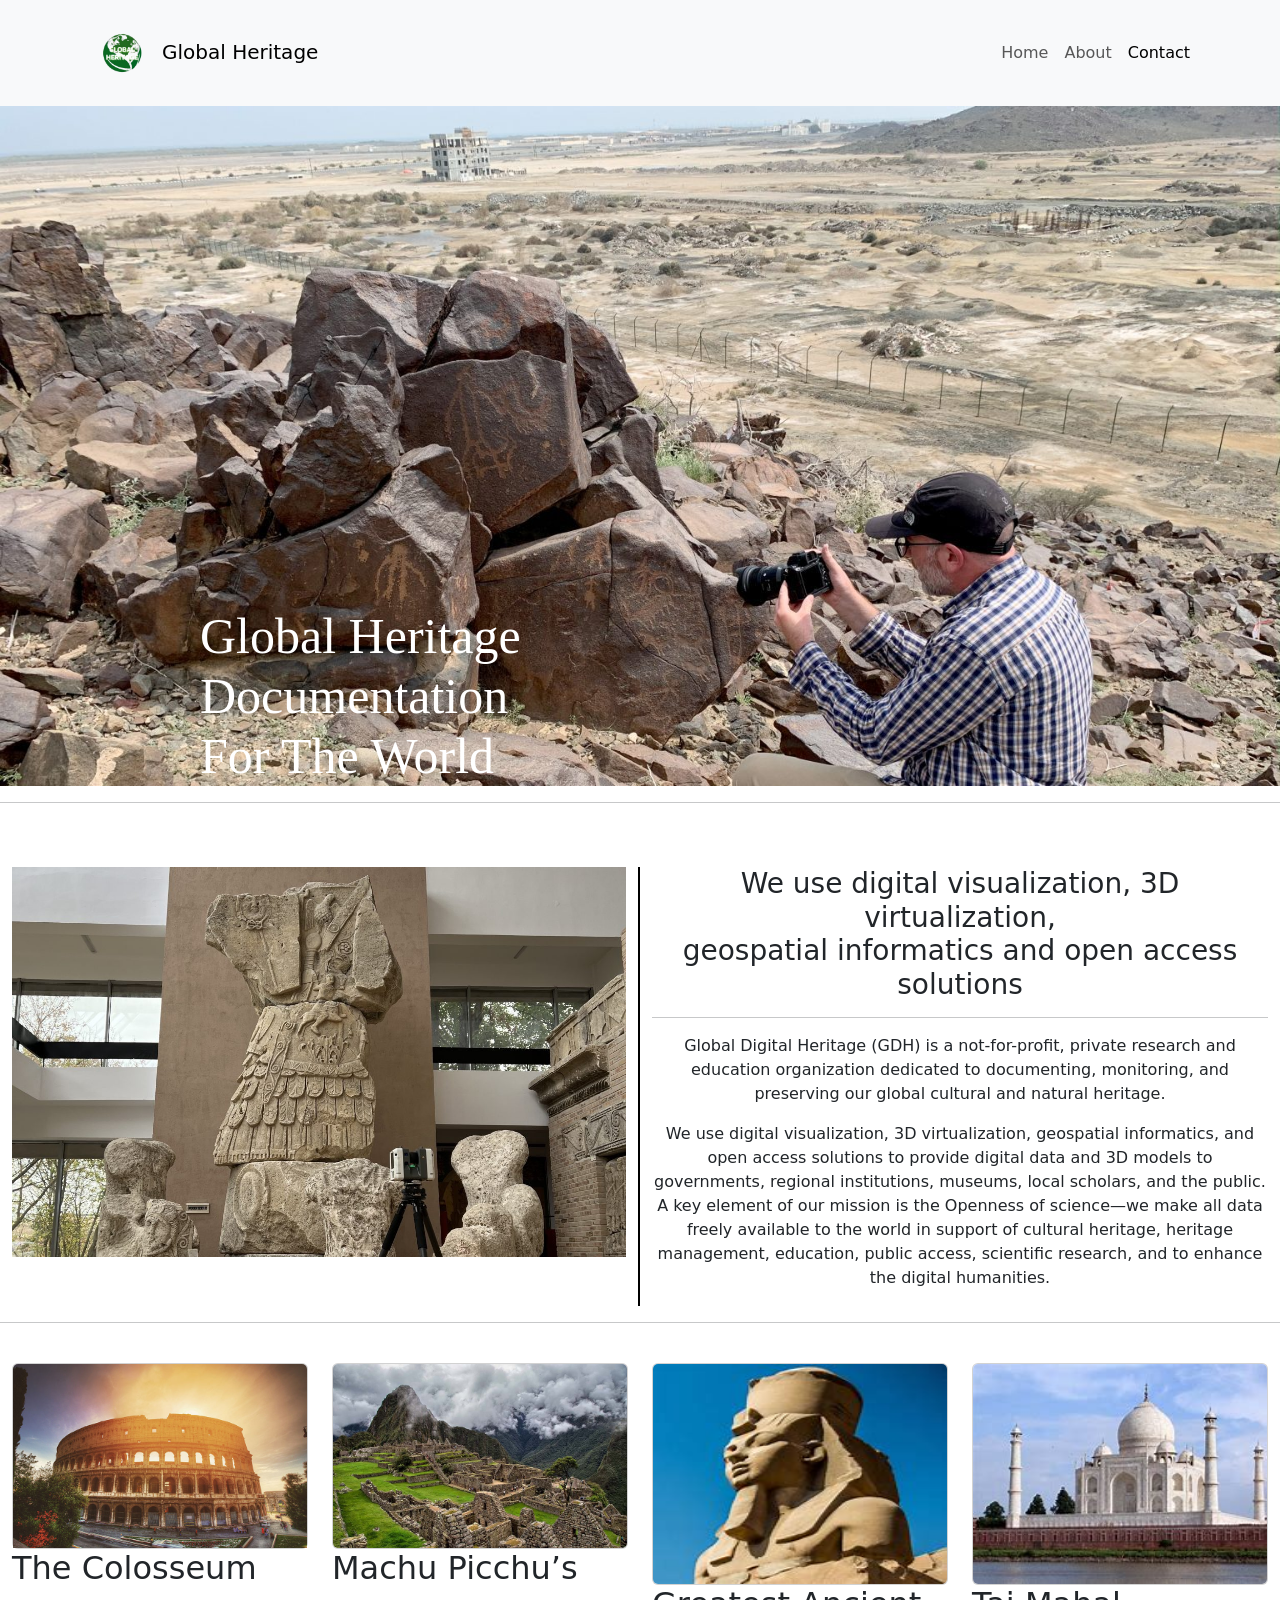
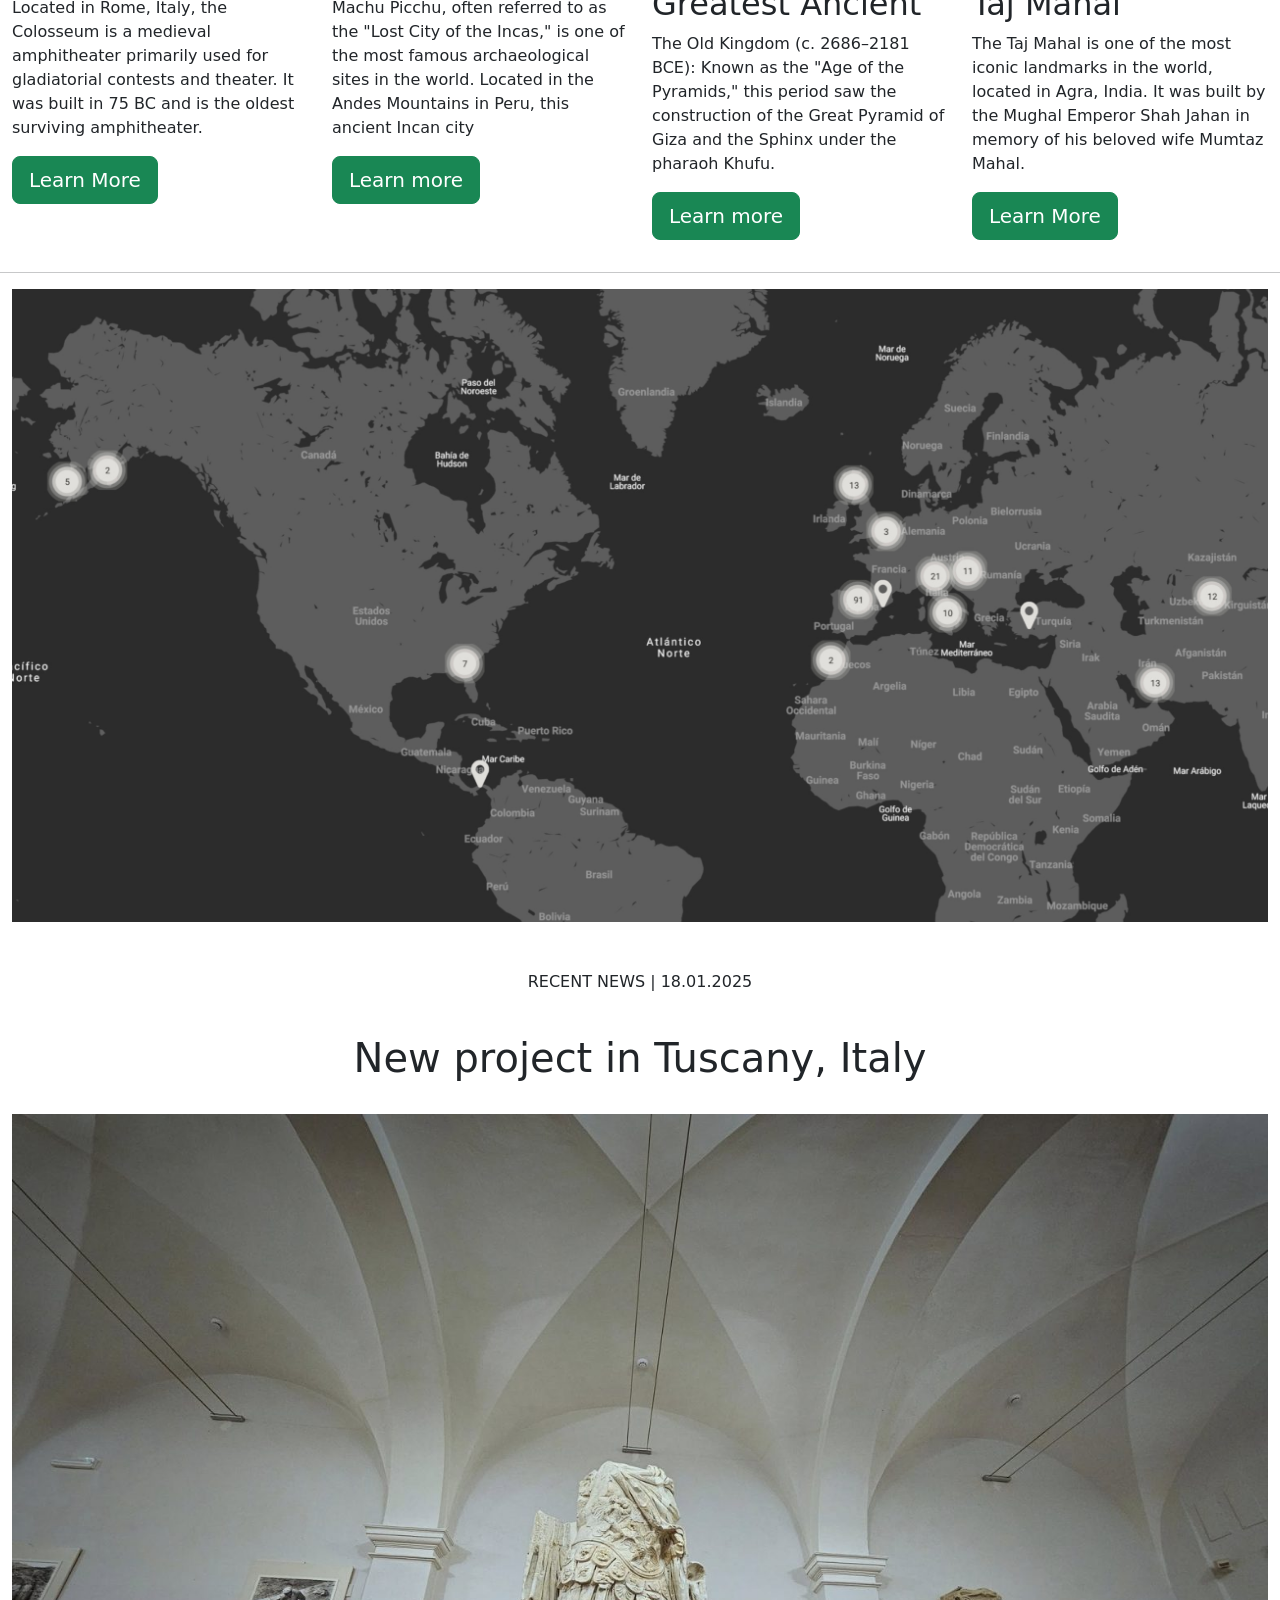
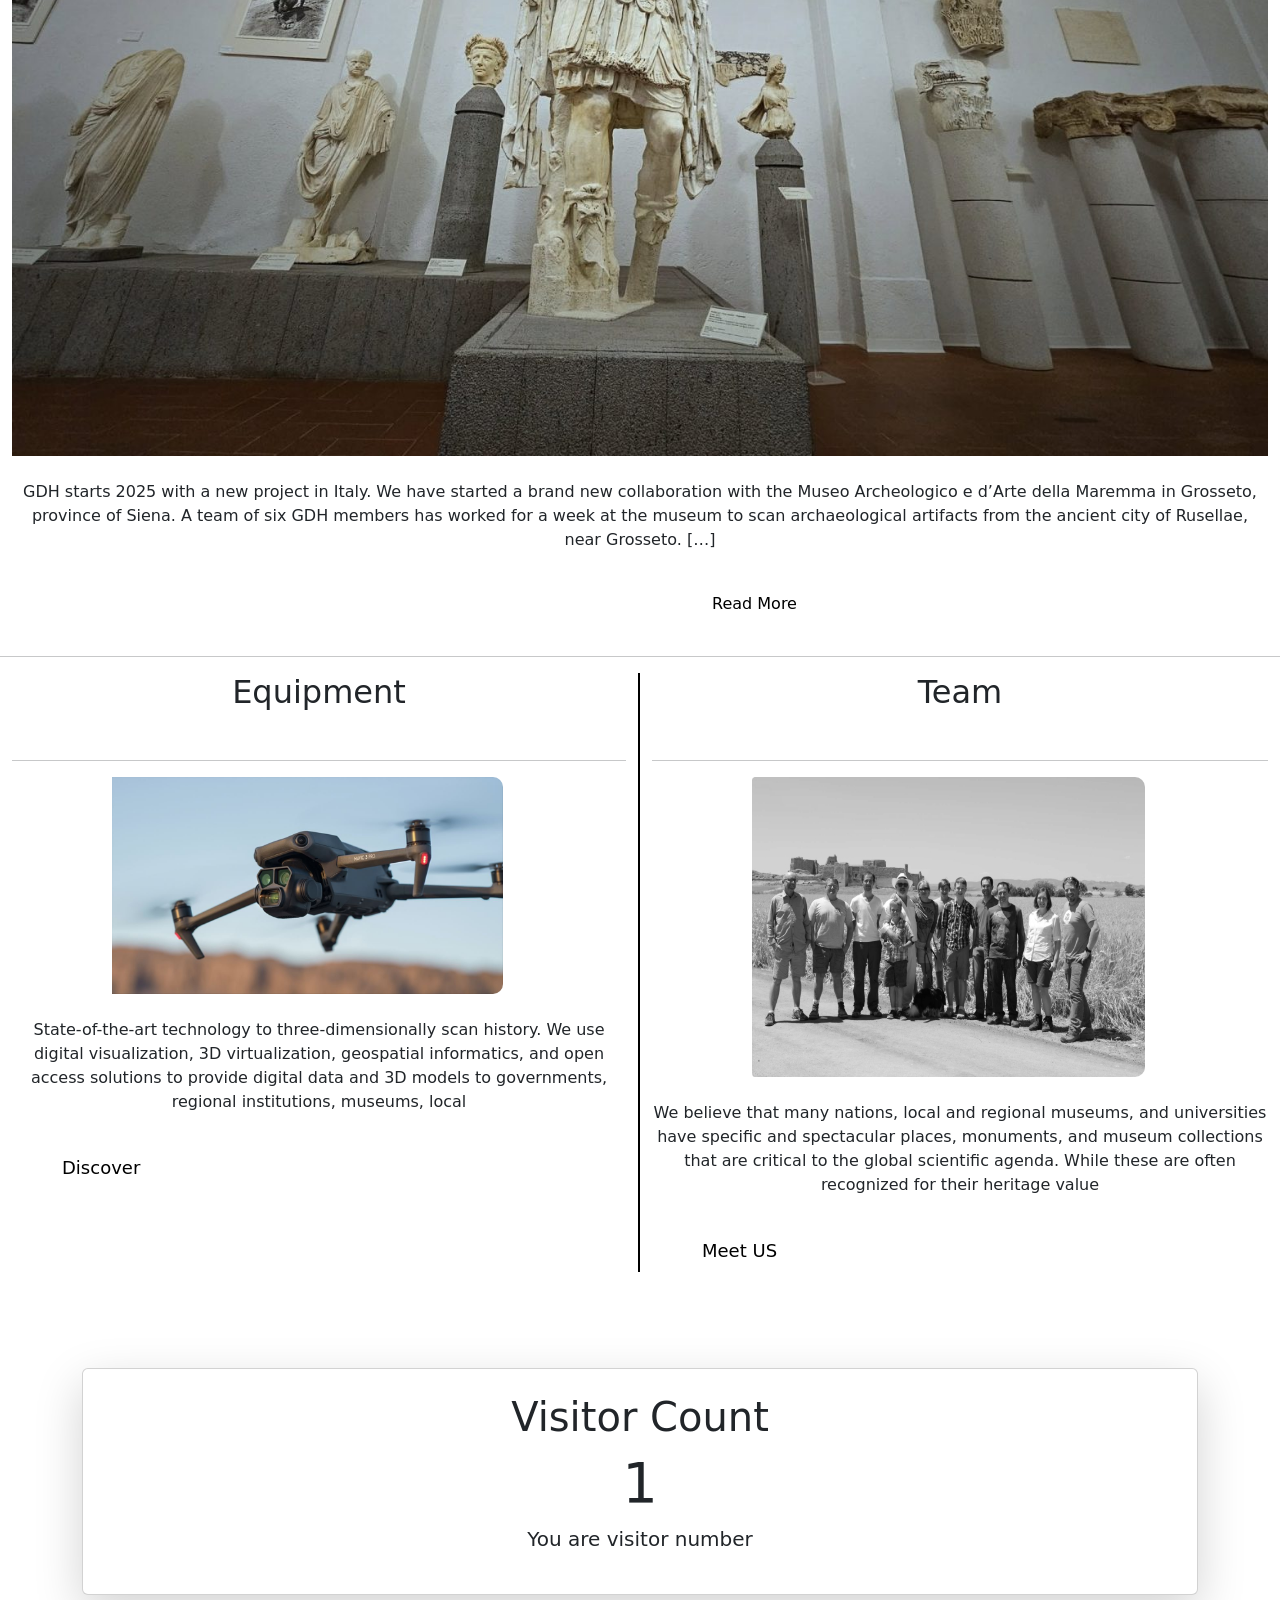
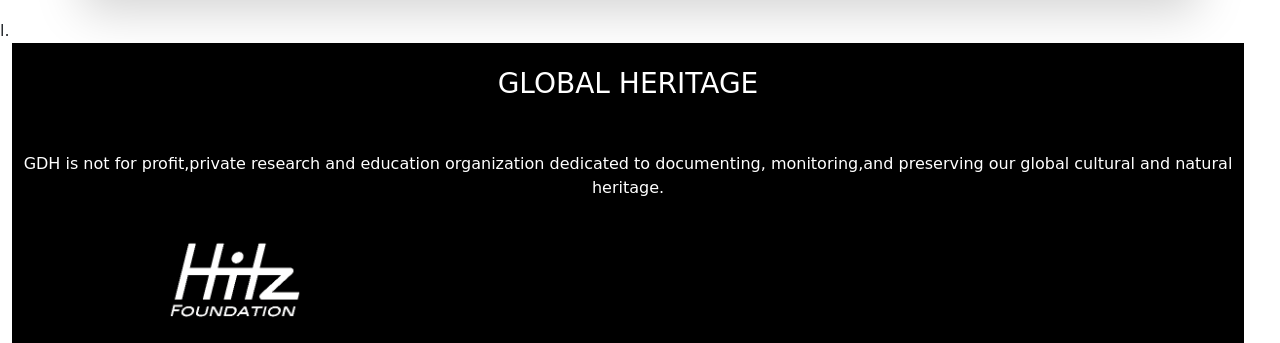
<file: index.html>
<!doctype html>
<html lang="en">
    <head>
        <title>GLOBAL HERITAGE</title>
        <link rel="stylesheet" href="style.css">
        <!-- Required meta tags -->
        <meta charset="utf-8" />
        <meta
            name="viewport"
            content="width=device-width, initial-scale=1, shrink-to-fit=no"
        />

        <!-- Bootstrap CSS v5.2.1 -->
        <link
            href="https://cdn.jsdelivr.net/npm/bootstrap@5.3.2/dist/css/bootstrap.min.css"
            rel="stylesheet"
            integrity="sha384-T3c6CoIi6uLrA9TneNEoa7RxnatzjcDSCmG1MXxSR1GAsXEV/Dwwykc2MPK8M2HN"
            crossorigin="anonymous"
        />
    </head>

    <body>
        <header>
                <nav class="navbar navbar-expand-lg navbar-light bg-light">
            <div class="container">
                <a class="navbar-brand" href="#"><img class="earthh" src="earth.png" alt="">Global Heritage</a>
                <button class="navbar-toggler" type="button" data-bs-toggle="collapse" data-bs-target="#navbarNav" aria-controls="navbarNav" aria-expanded="false" aria-label="Toggle navigation">
                    <span class="navbar-toggler-icon"></span>
                </button>
                <div class="collapse navbar-collapse" id="navbarNav">
                    <ul class="navbar-nav ms-auto">
                        <li class="nav-item">
                            <a class="nav-link" href="#">Home</a>
                        </li>
                        <li class="nav-item">
                            <a class="nav-link" href="about.html">About</a>
                        </li>
                        <li class="nav-item">
                            <a class="nav-link active" aria-current="page" href="contact.html">Contact</a>
                        </li>
                    </ul>
                </div>
            </div>
        </nav>
              
        </header>
        <main>
            <div class="bg">
                <div class="head"><h1 style="font-family: Georgia, 'Times New Roman', Times, serif;">Global Heritage<br>Documentation<br>For The World</h1></div>
            </div>
            <hr>
            <br>
            <br>
            <div class="container-fluid">
              <div class="row">
                <div class="col-lg-6" style="border-right: 2px solid black;">
                  <img src="historical monument.jpg" class="w-100" alt="">
                </div>
                <div class="col-lg-6 text-center">
                  <h3>We use digital visualization, 3D virtualization, <br>
                    geospatial informatics and 
                    open access <br>
                     solutions</h3>
                     <hr>
                     <p>Global Digital Heritage (GDH) is a not-for-profit, private research and education organization 
                      dedicated to documenting, monitoring, and preserving our global cultural and 
                     natural heritage.</p>
                    
                      <p class="text-center">
                        We use digital visualization, 3D virtualization, geospatial
                        informatics, and open access solutions to provide digital data and 3D models to governments, regional 
                        institutions, museums, local scholars, and the public. A key element of our 
                        mission is the Openness of science—we make all data freely available 
                        to the world in support of cultural heritage, heritage management, 
                        education, public access, scientific research, and to enhance the digital 
                        humanities.
                    </p>
                </div>
              </div>
            </div>

         
            </div>
            <hr>

            <br>

            <div class="container-fluid">
              <div class="row">

                  <div class="col-3">
                      <!-- Card Component with Image -->
                      <div class="card-title">
                        
                        <div class="card">
                          <img src="The-Colosseum italy.jpg" class="card-img-top" alt="The Colosseum, Italy">
                          <!-- Optional card body if you want to add text below the image -->
                      </div>
                      
                           
                          <div class="card-body">
                              <h2 class="card-text">
                                The Colosseum </h2>
                                <p>
                                   Located in Rome, Italy, the Colosseum is a medieval amphitheater primarily used for gladiatorial contests and theater. 
                                   It was built in 75 BC and is the oldest surviving amphitheater. 

                                </p>
                                 

                                <!-- Modal trigger button -->
                                <button
                                type="button"
                                class="btn btn-success btn-lg"
                                data-bs-toggle="modal"
                                data-bs-target="#modalId1">

                                Learn More
                              </button>
                              
                                
                                
                                
                                <!-- Modal Body -->
                                <!-- if you want to close by clicking outside the modal, delete the last endpoint:data-bs-backdrop and data-bs-keyboard -->
                                <div
                                  class="modal fade"
                                  id="modalId1"
                                  tabindex="-1"
                                  data-bs-backdrop="static"
                                  data-bs-keyboard="false"
                                  
                                  role="dialog"
                                  aria-labelledby="modalTitleId"
                                  aria-hidden="true"
                                >
                                  <div
                                    class="modal-dialog modal-dialog-scrollable modal-dialog-centered modal-lg"
                                    role="document"
                                  >
                                    <div class="modal-content">
                                      <div class="modal-header">
                                        <h5 class="modal-title" id="modalTitleId">
                                          The Colosseum-Rome
                                        </h5>
                                        <button
                                          type="button"
                                          class="btn-close"
                                          data-bs-dismiss="modal"
                                          aria-label="Close"
                                        ></button>
                                      </div>
                                      <div class="modal-body">   The Colosseum has been the world’s largest amphitheater since 
                                        it was built more than 2,000 years ago. 
                                        When it was first opened in AD 80, this huge imposing structure measured 150 meters wide and 190 meters long,
                                         with 80 arched entrances and capacity to seat up to 74,000 spectators.</div>
                                      <div class="modal-footer">
                                        <button
                                          type="button"
                                          class="btn btn-secondary"
                                          data-bs-dismiss="modal"
                                          aria-label="Close"
                                          
                                        >
                                          Close
                                        </button>
                                        <button type="button" class="btn btn-primary">Save</button>
                                      </div>
                                    </div>
                                  </div>
                                </div>
                                
                                <!-- Optional: Place to the bottom of scripts -->
                                <script>
                                   myModal = new bootstrap.Modal(
                                    document.getElementById("modalId1"),
                                    options,
                                  );
                                </script>
                                
                                </p>
                                  
                          </div>
                      </div>
                  </div>
                  <div class="col-3">
                      <!-- You can add more content in this section if needed -->
                       <div class="card-title">
                        
                        <div class="card">
                          <img src="Machu-Picchu.jpg" class="card-img">
                       </div>
                      
                        <div class="card-body">
                          <h2 class="card-text">
                            Machu Picchu’s</h2>
                            <p>
                              Machu Picchu, often referred to as the "Lost City of the Incas," is one of the most famous archaeological sites 
                              in the world. Located in the Andes Mountains in Peru, this ancient Incan city
                               
                            </p>
                            

                           <!-- Modal trigger button -->
                           <button
                            type="button"
                            class="btn btn-success btn-lg"
                            data-bs-toggle="modal"
                            data-bs-target="#modalId2"
                           >
                            Learn more
                           </button>
                           
                           <!-- Modal Body -->
                           <!-- if you want to close by clicking outside the modal, delete the last endpoint:data-bs-backdrop and data-bs-keyboard -->
                           <div
                            class="modal fade"
                            id="modalId2"
                            tabindex="-1"
                            data-bs-backdrop="static"
                            data-bs-keyboard="false"
                            
                            role="dialog"
                            aria-labelledby="modalTitleId"
                            aria-hidden="true"
                           >
                            <div
                              class="modal-dialog modal-dialog-scrollable modal-dialog-centered modal-sm"
                              role="document"
                            >
                              <div class="modal-content">
                                <div class="modal-header">
                                  <h5 class="modal-title" id="modalTitleId">
                                    Machu Picchu’s-Peru
                                  </h5>
                                  <button
                                    type="button"
                                    class="btn-close"
                                    data-bs-dismiss="modal"
                                    aria-label="Close"
                                  ></button>
                                </div>
                                <div class="modal-body"><p>   Situated at an altitude of about 2,500 meters above sea level, this ancient Inca 
                                  city in Peru boasts a breathtaking location in the midst of a tropical forest. 
                                  Built during the 15th century, Machu Picchu’s outstanding structures including 
                                  La Ciudadela throw light on the Inca Empire’s complex yet refined architecture.</p></div>
                                <div class="modal-footer">
                                  <button
                                    type="button"
                                    class="btn btn-secondary"
                                    data-bs-dismiss="modal"
                                  >
                                    Close
                                  </button>
                                  <button type="button" class="btn btn-primary">Save</button>
                                </div>
                              </div>
                            </div>
                           </div>
                           
                           <!-- Optional: Place to the bottom of scripts -->
                           <script>
                            myModal2 = new bootstrap.Modal(
                              document.getElementById("modalId2"),
                              options,
                            );
                           </script>
                           
                          </p>
                        </div>
                       </div>
                  </div>  
                  <div class="col-3">
                    <!-- You can add more content in this section if needed -->
                     <div class="card-title">
                      
                      <div class="card">
                        <img class="ancient card-img" src="download.jpeg" alt="">
                     </div>
                    
                      <div class="card-body">
                        <h2 class="card-text">
                          Greatest Ancient </h2>
                          
                          <p>The Old Kingdom (c. 2686–2181 BCE): Known as the "Age of the Pyramids," 
                            this period saw the construction of the Great Pyramid of Giza and the 
                            Sphinx under the pharaoh Khufu.  </p>
                            
                          
                          <!-- Modal trigger button -->
                          <button
                            type="button"
                            class="btn btn-success btn-lg"
                            data-bs-toggle="modal"
                            data-bs-target="#modalId3"
                          >
                            Learn more
                          </button>
                          
                          <!-- Modal Body -->
                          <!-- if you want to close by clicking outside the modal, delete the last endpoint:data-bs-backdrop and data-bs-keyboard -->
                          <div
                            class="modal fade"
                            id="modalId3"
                            tabindex="-1"
                            data-bs-backdrop="static"
                            data-bs-keyboard="false"
                            
                            role="dialog"
                            aria-labelledby="modalTitleId"
                            aria-hidden="true"
                          >
                            <div
                              class="modal-dialog modal-dialog-scrollable modal-dialog-centered modal-sm"
                              role="document"
                            >
                              <div class="modal-content">
                                <div class="modal-header">
                                  <h5 class="modal-title" id="modalTitleId">
                                    Great Ancient-EGypt
                                  </h5>
                                  <button
                                    type="button"
                                    class="btn-close"
                                    data-bs-dismiss="modal"
                                    aria-label="Close"
                                  ></button>
                                </div>
                                <div class="modal-body"><p> Ancient Egypt is one of the world's most fascinating and influential civilizations, 
                                  with a history spanning over 3,000 years. From the early 
                                  dynasties to the final conquest by Alexander the Great,
                                  The unification of Upper and Lower Egypt is attributed to 
                                  King Narmer (also known as Menes), 
                                  who is considered the first pharaoh. This marks the beginning 
                                  of Egypt's dynastic period.</p></div>
                                <div class="modal-footer">
                                  <button
                                    type="button"
                                    class="btn btn-secondary"
                                    data-bs-dismiss="modal"
                                  >
                                    Close
                                  </button>
                                  <button type="button" class="btn btn-primary">Save</button>
                                </div>
                              </div>
                            </div>
                          </div>
                          
                          <!-- Optional: Place to the bottom of scripts -->
                          <script>
                             myModal = new bootstrap.Modal(
                              document.getElementById("modalId3"),
                              options,
                            );
                          </script>
                          
                           
                           
                        </p>
                      </div>
                     </div>
                     
                </div> 
                <div class="col-3">
                  <!-- Card Component with Image -->
                  <div class="card-title">
                    
                    <div class="card">
                      <img src="taj mahal.jpeg " class="card-img tajmahal" alt="">
                      <!-- Optional card body if you want to add text below the image -->
                  </div>
                  
                       
                      <div class="card-body">
                          <h2 class="card-text">
                         Taj Mahal </h2>
                         
                        <p>
                           The Taj Mahal is one of the most iconic landmarks in the world, 
                           located in Agra, India. It was built by the Mughal Emperor Shah 
                           Jahan in memory of his beloved wife Mumtaz Mahal. </p>

                           
                         
                             

                            <!-- Modal trigger button -->
                            <button
                            type="button"
                            class="btn btn-success btn-lg"
                            data-bs-toggle="modal"
                            data-bs-target="#modalId4">

                            Learn More
                          </button>
                          
                            
                            
                            
                            <!-- Modal Body -->
                            <!-- if you want to close by clicking outside the modal, delete the last endpoint:data-bs-backdrop and data-bs-keyboard -->
                            <div
                              class="modal fade"
                              id="modalId4"
                              tabindex="-1"
                              data-bs-backdrop="static"
                              data-bs-keyboard="false"
                              
                              role="dialog"
                              aria-labelledby="modalTitleId"
                              aria-hidden="true"
                            >
                              <div
                                class="modal-dialog modal-dialog-scrollable modal-dialog-centered modal-lg"
                                role="document"
                              >
                                <div class="modal-content">
                                  <div class="modal-header">
                                    <h5 class="modal-title" id="modalTitleId">
                                      TAJ MAHAL-INDIA
                                 
                                    </h5>
                                    <button
                                      type="button"
                                      class="btn-close"
                                      data-bs-dismiss="modal"
                                      aria-label="Close"
                                    ></button>
                                  </div>
                                  <div class="modal-body">   Construction of the Taj Mahal began in 1632, and it was completed in 1653, 
                                                            taking around 21 years. The monument is renowned for its stunning white
                                     marble architecture, intricate carvings, and beautiful gardens. It is a symbol of love and a
                                     masterpiece of Mughal architecture, blending Persian, Ottoman Turkish, and Indian 
                                     architectural styles. The Taj Mahal is listed as a UNESCO World Heritage site and is visited by millions of tourists every year. 
                                     Its striking beauty and historical significance make it one of 
                                     the Seven Wonders of the World. The Dome and Minarets: The central dome 
                                     of the Taj Mahal is 35 meters high and is surrounded by four minarets 
                                     (tall towers) which enhance its symmetry. The dome’s design represents 
                                     the perfection and infinity of the divine. The minarets were constructed with a 
                                     slight tilt to ensure they would never fall on the main structure 
                                     in case of an earthquake.</div>
                                  <div class="modal-footer">
                                    <button
                                      type="button"
                                      class="btn btn-secondary"
                                      data-bs-dismiss="modal"
                                      aria-label="Close"
                                      
                                    >
                                      Close
                                    </button>
                                    <button type="button" class="btn btn-primary">Save</button>
                                  </div>
                                </div>
                              </div>
                            </div>
                            
                            <!-- Optional: Place to the bottom of scripts -->
                            <script>
                               myModal = new bootstrap.Modal(
                                document.getElementById("modalId4"),
                                options,
                              );
                            </script>
                            
                            </p>
                              
                      </div>
                  </div>
              </div> 
              </div>
                     
        </div> 
          
          </div>
          <hr>

          <div class="container-fluid">
            <div class="row">
              <div class="col-12">
                <img class="maps img-fluid" src="map.jpeg" alt="">
              </div>
            </div>
          </div>
          <br>
          <br>

          <div class="container-fluid">
            <div class="row">
              <div class="col-12 Lg Sm M">
              <p class="news">RECENT NEWS | 18.01.2025</p>
              <br>
              <h1 class="italy">New project in Tuscany, Italy</h1>
              <br>
              <img class="newproject img-fluid" src="italyy.jpg" alt="">
              <br>
              <br>

              <p class="statue">
                GDH starts 2025 with a new project in Italy. We have started a brand new 
                collaboration with the Museo Archeologico e d’Arte della Maremma in 
                Grosseto, province of Siena. A team of six GDH members has worked for 
                a week at the museum to scan archaeological artifacts 
                from the ancient city of Rusellae, near Grosseto. […]
              </p>
              <br>
              <a class="link10" href="">Read More</a>
              </div>
            </div>
          </div>
          <br>
          <hr>

<div class="container-fluid">
  <div class="row">
    <div class="col-lg-6" style="border-right: 2px solid black;">
      <h2 class="text-center">Equipment</h2>
      <br>
      <hr>

      <img class="drone img-fluid" src="drone.jpg"  alt="">
      <br>
      <br>

      <p class="text-center">
        State-of-the-art technology to three-dimensionally scan history. We use digital visualization, 3D virtualization, geospatial informatics, and open access solutions to provide digital data and 3D models to governments, regional institutions, museums, local
      </p>
      <br>
      <a class="discover" href="https://globaldigitalheritage.org/equipment/">Discover</a>
    </div>
    <div class="col-lg-6 mb-2">
      <h2 class="text-center">Team</h2>
      <br>
      <hr>

      <img class="team" src="team.jpg" alt="">
      <br>
      <br>
     <p class="text text-center">We believe that many nations, local and regional museums, and universities have specific and spectacular places, monuments, and museum collections that are critical to the global scientific agenda. While these are often recognized for their heritage value</p>
     <br>
     <a class="meet" href="https://globaldigitalheritage.org/team/">Meet US</a>
     <br>
  
     
      
    </div>
  </div>

</div>
<br>
<br>



          
          
          
    <div class="container text-center mt-5">
        <div class="card shadow-lg p-4 ">
            <h1 class="card-title">Visitor Count</h1>
            <h2 id="visitorCount" class="display-4">0</h2>
            <p class="lead">You are visitor number</p>
        </div>
    </div>

    <script>
      // Check if there's a counter in localStorage
      let count = localStorage.getItem("visitorCount");

      if (count === null) {
          // First time visiting, set count to 1
          count = 1;
      } else {
          // Increment the counter on each visit
          count = parseInt(count) + 1;
      }

      // Update the localStorage and display the count
      localStorage.setItem("visitorCount", count);
      document.getElementById("visitorCount").textContent = count;
  </script>

  <!-- Bootstrap JS and dependencies -->
  <script src="https://code.jquery.com/jquery-3.5.1.slim.min.js"></script>
  <script src="https://cdn.jsdelivr.net/npm/@popperjs/core@2.0.10/dist/umd/popper.min.js"></script>
  <script src="https://stackpath.bootstrapcdn.com/bootstrap/4.5.2/js/bootstrap.min.js"></script>
       
        </main>
        <br>
        l.
        <footer>
          <div class="container-fluid">
            <div class="row">
              <div class="col-12 col-lg-6">
                <div class="footer">
                  <br>
          
                  <h3 class="text text-center Global">GLOBAL HERITAGE</h3>
                  <br>
               <p class="text-center base">
                GDH is not for profit,private research 
                and education organization dedicated to 
                documenting, monitoring,and preserving
                our global cultural and natural heritage.
               </p>
               <br>
               <img class="descarga" src="descarga-1.png" alt="">
                </div>
              </div>
            </div>
        </footer>
        <!-- Bootstrap JavaScript Libraries -->
        <script
            src="https://cdn.jsdelivr.net/npm/@popperjs/core@2.11.8/dist/umd/popper.min.js"
            integrity="sha384-I7E8VVD/ismYTF4hNIPjVp/Zjvgyol6VFvRkX/vR+Vc4jQkC+hVqc2pM8ODewa9r"
            crossorigin="anonymous"
        ></script>

        <script
            src="https://cdn.jsdelivr.net/npm/bootstrap@5.3.2/dist/js/bootstrap.min.js"
            integrity="sha384-BBtl+eGJRgqQAUMxJ7pMwbEyER4l1g+O15P+16Ep7Q9Q+zqX6gSbd85u4mG4QzX+"
            crossorigin="anonymous"
        ></script>
    </body>
</html>
</file>
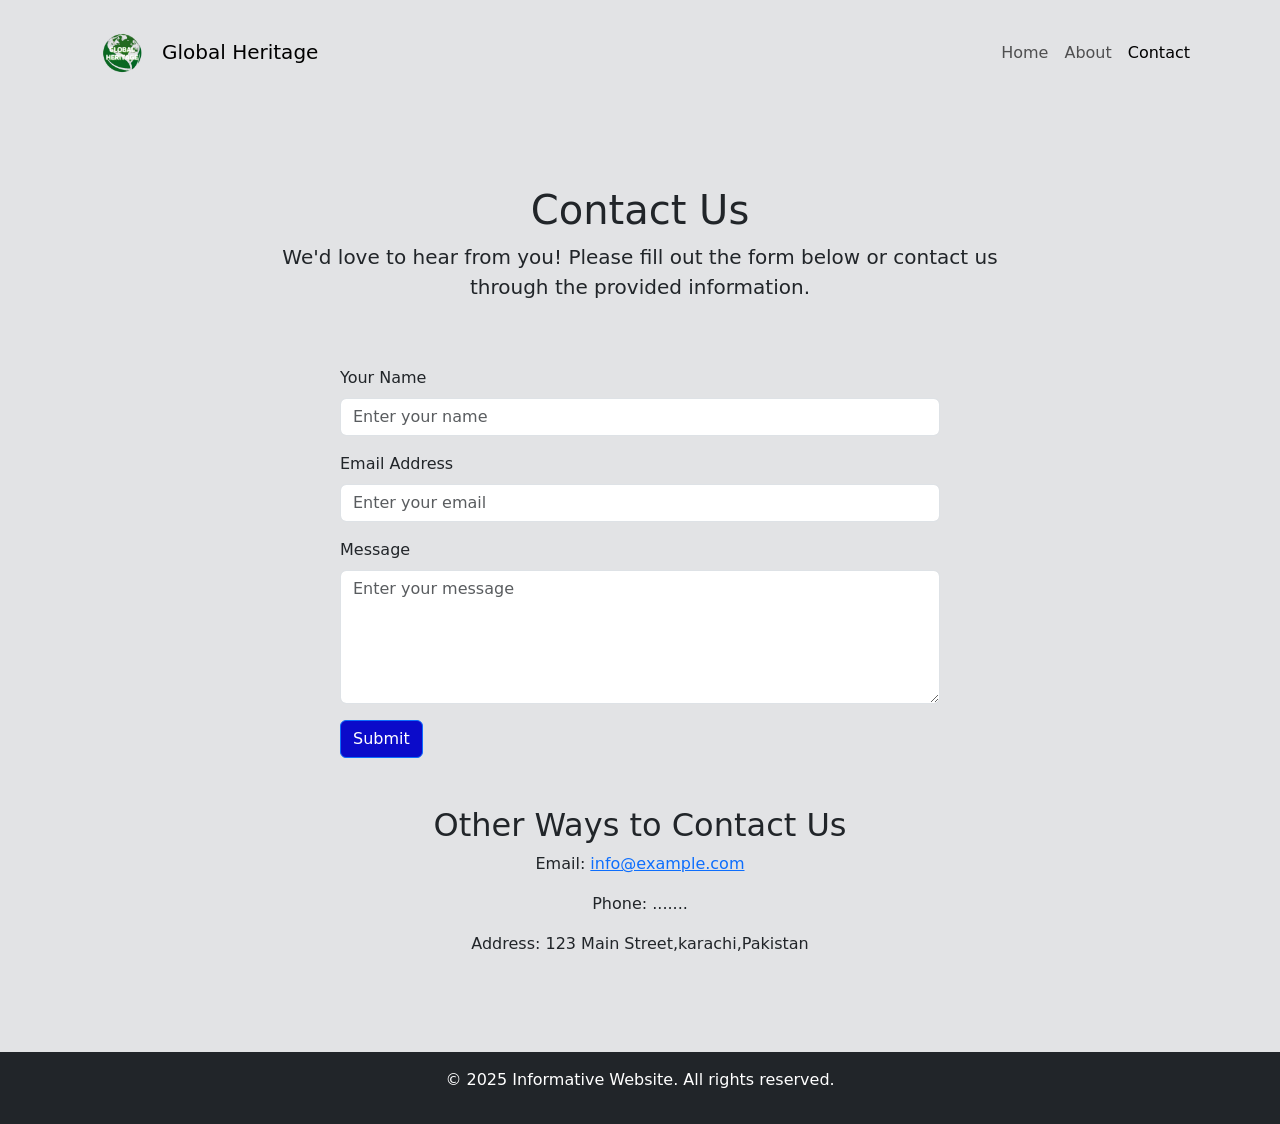
<file: contact.html>
<!DOCTYPE html>
<html lang="en">
<head>
    <meta charset="UTF-8">
    <meta name="viewport" content="width=device-width, initial-scale=1.0">
    <title>Contact Us - Informative Website</title>
    <link href="https://cdn.jsdelivr.net/npm/bootstrap@5.3.0/dist/css/bootstrap.min.css" rel="stylesheet">
    <style>
        .contact-section {
            padding: 80px 0;
        }
        .contact-form {
            max-width: 600px;
            margin: 0 auto;
        } 
        .earthh{
            height: 80px;
        }
        .mybutton{
            background-color: rgb(11, 11, 202);
            color:white;
        }
    </style>
</head>
<body>

    <nav class="navbar navbar-expand-lg navbar-light bg-secondary-subtle">
        <div class="container">
            <a class="navbar-brand" href="#"><img class="earthh" src="earth.png" alt="">Global Heritage</a>
            <button class="navbar-toggler" type="button" data-bs-toggle="collapse" data-bs-target="#navbarNav" aria-controls="navbarNav" aria-expanded="false" aria-label="Toggle navigation">
                <span class="navbar-toggler-icon"></span>
            </button>
            <div class="collapse navbar-collapse" id="navbarNav">
                <ul class="navbar-nav ms-auto">
                    <li class="nav-item">
                        <a class="nav-link" href="index.html">Home</a>
                    </li>
                    <li class="nav-item">
                        <a class="nav-link" href="about.html">About</a>
                    </li>
                    <li class="nav-item">
                        <a class="nav-link active" aria-current="page" href="contact.html">Contact</a>
                    </li>
                </ul>
            </div>
        </div>
    </nav>

    <section class="contact-section bg-secondary-subtle">
        <div class="container">
            <div class="row">
                <div class="col-lg-8 offset-lg-2 text-center">
                    <h1>Contact Us</h1>
                    <p class="lead">We'd love to hear from you! Please fill out the form below or contact us through the provided information.</p>
                </div>
            </div>
            <div class="row mt-5">
                <div class="col-lg-8 offset-lg-2">
                    <form class="contact-form" id="myForm" action="" method="post" onsubmit="return validateForm()">
                        <div class="mb-3">
                            <label for="name" class="form-label">Your Name</label>
                            <input type="text" class="form-control" id="name" placeholder="Enter your name">
                        </div>
                        <div class="mb-3">
                            <label for="email" class="form-label">Email Address</label>
                            <input type="email" class="form-control" id="email" placeholder="Enter your email">
                        </div>
                        <div class="mb-3">
                            <label for="message" class="form-label">Message</label>
                            <textarea class="form-control" id="message" rows="5" placeholder="Enter your message"></textarea>
                        </div>
                        <button type="submit" class="btn btn-primary mybutton">Submit</button>
                    </form>
                    <div id="error-message" style="color: red;"></div>
                </div>
            </div>
            <div class="row mt-5">
                <div class="col-lg-8 offset-lg-2 text-center">
                    <h2>Other Ways to Contact Us</h2>
                    <p>Email: <a href="mailto:info@example.com">info@example.com</a></p>
                    <p>Phone: .......</p>
                    <p>Address: 123 Main Street,karachi,Pakistan </p>
                </div>
            </div>
        </div>
    </section>

    <footer class="bg-dark text-white text-center py-3">
        <p>&copy; 2025 Informative Website. All rights reserved.</p>
    </footer>

    <script src="https://cdn.jsdelivr.net/npm/bootstrap@5.3.0/dist/js/bootstrap.bundle.min.js"></script>
    <script>
        function validateForm() {

    document.getElementById("error-message").innerHTML = "";
    var name = document.getElementById("name").value;
    var email = document.getElementById("email").value;
    var age = document.getElementById("message").value;


    if (name === "") {
        document.getElementById("error-message").innerHTML += "Name is required.<br>";
        return false; 
    }
    var emailPattern =  ccbbabbckbnc;
    if (email === "" || !emailPattern.test(email)) {
        document.getElementById("error-message").innerHTML += "Please enter a valid email.<br>";
        return false;
    }
    if (message === "") {
        document.getElementById("error-message").innerHTML += "Please enter your message here.<br>";
        return false; 
    }
    return true;
}

    </script>
</body>
</html>
</file>
<file: style.css>
.earthh
{
height: 80px;
}
.bg
{
    background-image: url(IMG_3407-1536x1152.jpg);
    background-size: cover;
    height: 100%;
}
.link1 a
{
    padding-left: 20px;
}
.head h1
{
    color: white;
    padding-top: 500px;
    padding-left: 200px;
    font-size: 50px;
    font-family: 'Gill Sans', 'Gill Sans MT', Calibri, 'Trebuchet MS', sans-serif;    
}
.head h1
{
    padding-right: 70px;
}
.parent
{
    display: flex;
  
}

.child{

    border-right: 1px solid black; 
    flex: 120%;
}
.child img
{
    height: 370px;   
   
                       
    
}
.child2
{
    flex: 50%;
    position: relative;
    left: 20px;    
}
.ancient
{
    height: 220px;
    
}
.tajmahal
{
height: 220px;
}
.maps
{
    height: 800px;
    flex: 150%;
}
.news
{
    text-align: center;
}
.italy
{
    text-align: center;
}
.newproject
{
    justify-items: center;
    height: 1100px;
}
.statue
{
    text-align: center;
}
.link10
{
    padding-left: 700px;
    color: black;
    text-decoration: none;
}
.anchor1
{
    padding-left: 50px;
}
.drone
{
    padding-left: 100px;
    height: 300px;
     width: 80%; 
      border-radius: 10px;
    
}
.team
{
    width: 80%;
    padding-left: 100px;
    height: 300px;
     border-radius: 10px;
}
.discover{
    text-decoration: none;
    color: black;
    padding-left: 50px;
    font-size: large;
}
.discover:hover
    {
      color: gray;
      
    }
    .meet{
        text-decoration: none;
        color: black;
        padding-left: 50px;
        font-size: large;
    }
    .meet:hover
        {
          color: gray;
          
        }
.footer
{
    
    height: 300px;
    width: 200%;
    background-color: black;
}
.base
{ 
    padding-top: 20px;
    color: white;
}
.Global
{
    color: white;
}
.descarga
{
    height: 80px;
    padding-left: 150px;

}
</file>
